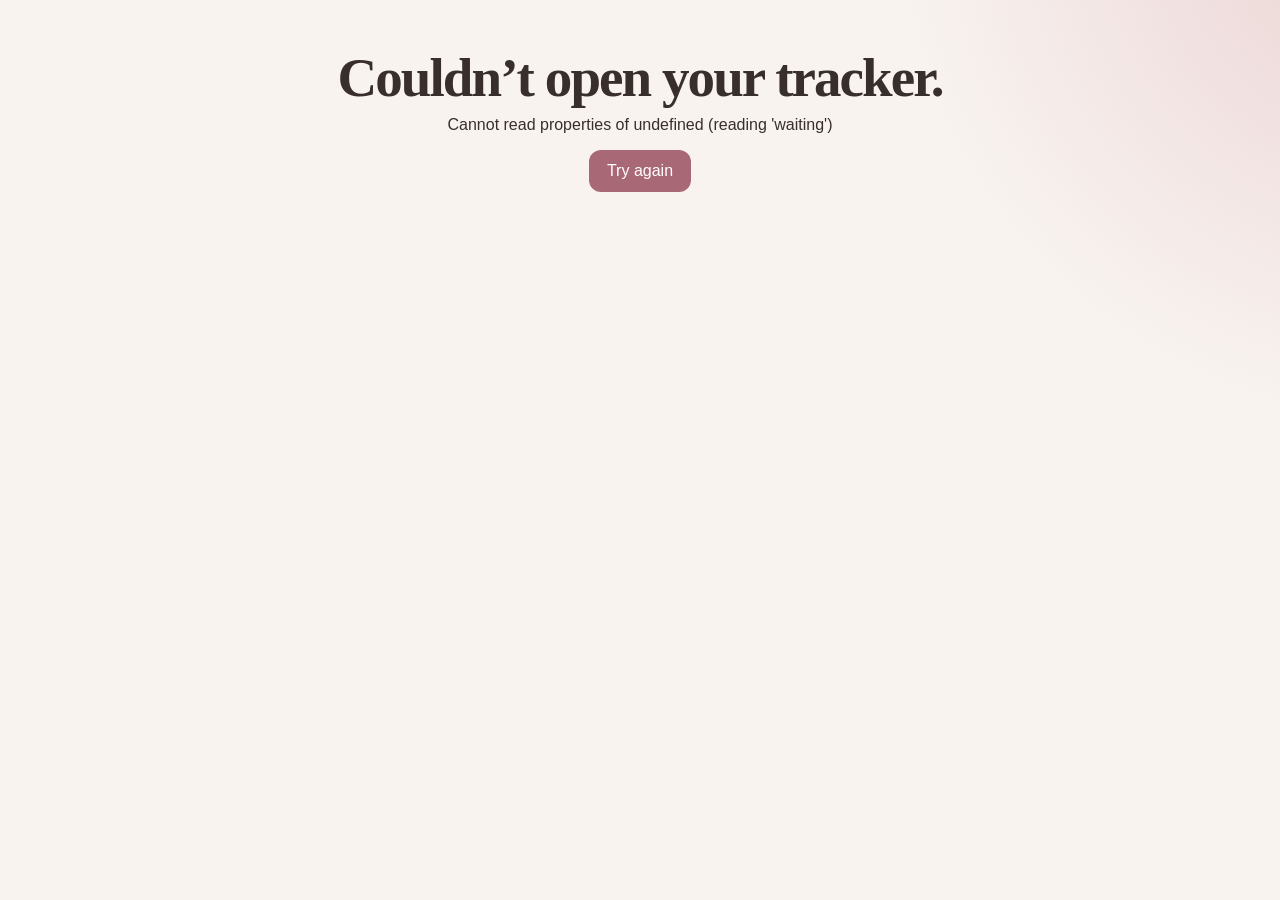
<file: index.html>
<!doctype html><html lang="en"><head><meta charset="utf-8"><meta name="viewport" content="width=device-width,initial-scale=1,viewport-fit=cover"><meta name="theme-color" content="#f8f1ed"><meta name="description" content="A private, device-local progress tracker."><meta property="og:title" content="Personal Progress"><meta property="og:description" content="A calmer way to track the trend."><meta property="og:type" content="website"><meta property="og:url" content="https://sandboxlocal.github.io/fat-loss-tracker/"><meta property="og:image" content="https://sandboxlocal.github.io/fat-loss-tracker/og.png"><meta name="twitter:card" content="summary_large_image"><meta name="twitter:title" content="Personal Progress"><meta name="twitter:description" content="A calmer way to track the trend."><meta name="twitter:image" content="https://sandboxlocal.github.io/fat-loss-tracker/og.png"><meta name="apple-mobile-web-app-capable" content="yes"><meta name="apple-mobile-web-app-status-bar-style" content="default"><meta name="apple-mobile-web-app-title" content="Progress"><link rel="manifest" href="./manifest.webmanifest"><link rel="icon" href="./icons/icon.svg"><link rel="apple-touch-icon" href="./icons/icon.svg"><link rel="stylesheet" href="./styles.css"><link rel="stylesheet" href="./fixes.css"><title>Personal Progress</title></head><body><div id="app" aria-live="polite"></div><div id="toast" class="toast" role="status"></div><script src="./lib.js"></script><script src="./db.js"></script><script src="./app.js" defer></script><script src="./fixes.js" defer></script></body></html>
</file>
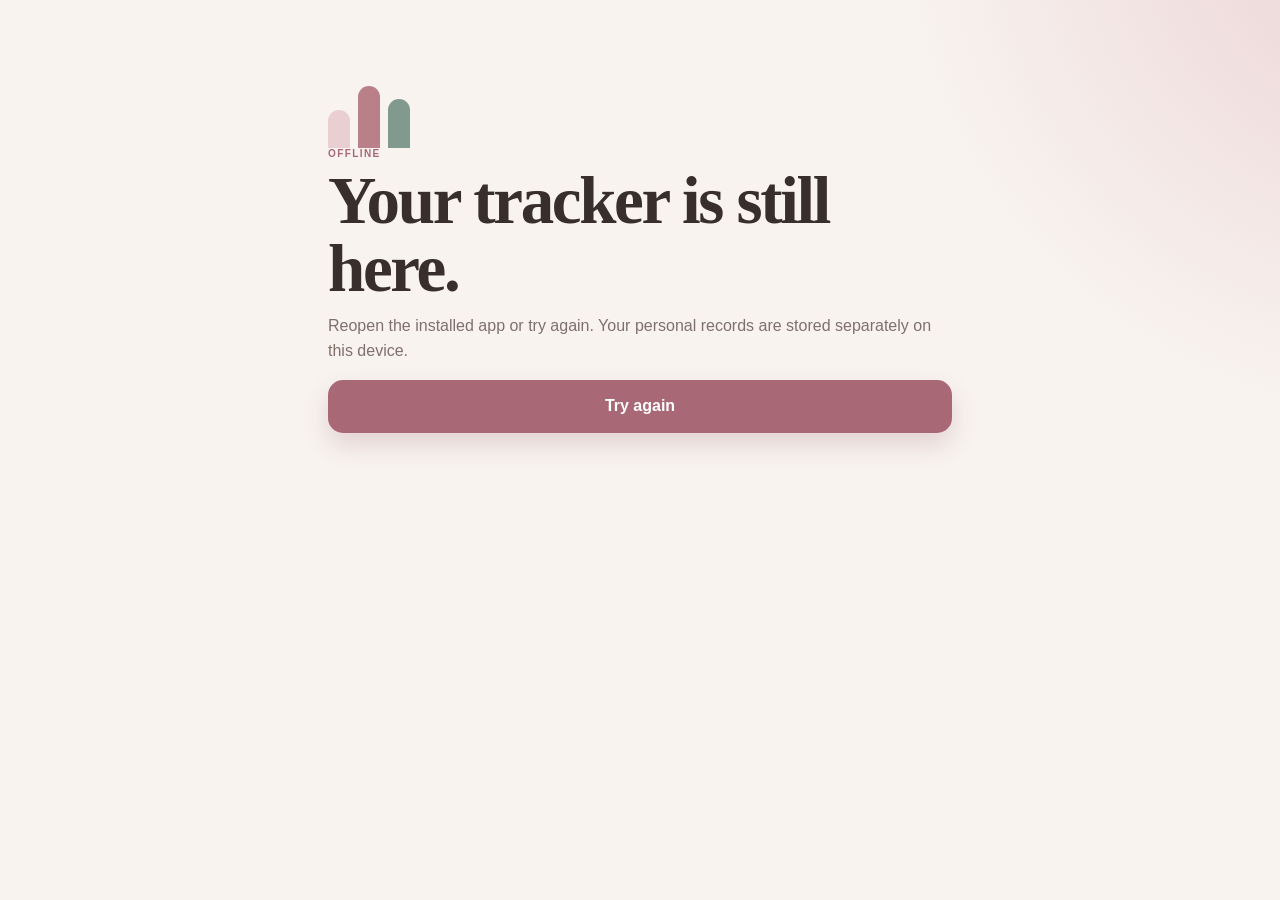
<file: offline.html>
<!doctype html><html lang="en"><head><meta charset="utf-8"><meta name="viewport" content="width=device-width,initial-scale=1"><meta name="theme-color" content="#f8f1ed"><link rel="stylesheet" href="./styles.css"><title>Offline · Personal Progress</title></head><body><main class="onboarding"><div class="onboarding-art"><i></i><i></i><i></i></div><p class="eyebrow">Offline</p><h1>Your tracker is still here.</h1><p class="lede">Reopen the installed app or try again. Your personal records are stored separately on this device.</p><a class="primary" style="display:grid;place-items:center;text-decoration:none" href="./">Try again</a></main></body></html>
</file>
<file: styles.css>
:root{font-family:"Avenir Next",Avenir,-apple-system,BlinkMacSystemFont,"Segoe UI",sans-serif;color:#382f2d;background:#f8f3ef;font-synthesis:none;--cream:#f8f3ef;--paper:#fffdfa;--rose:#a96875;--blush:#e9cfd0;--mauve:#8d7185;--sage:#718f84;--taupe:#887671;--ink:#382f2d;--muted:#7f706c;--line:#e9ded9;--shadow:0 16px 45px rgba(84,57,53,.08);color-scheme:light}*{box-sizing:border-box}body{margin:0;min-height:100dvh;background:radial-gradient(circle at 110% -10%,#ead1d2 0,transparent 32rem),var(--cream);-webkit-tap-highlight-color:transparent}button,input,textarea,select{font:inherit}button{cursor:pointer}button:focus-visible,input:focus-visible,textarea:focus-visible,select:focus-visible{outline:3px solid rgba(169,104,117,.3);outline-offset:2px}.app-shell{min-height:100dvh;padding-bottom:calc(88px + env(safe-area-inset-bottom))}.app-header{height:58px;padding:max(10px,env(safe-area-inset-top)) 20px 8px;display:flex;align-items:flex-end;justify-content:space-between}.app-header>div{display:flex;align-items:center;gap:9px;font-size:13px;font-weight:700;letter-spacing:.02em}.app-header i{width:14px;height:14px;border-radius:50% 50% 50% 4px;background:var(--rose);transform:rotate(-25deg)}.app-header button{border:0;background:#fff6f4;color:#8d5260;border-radius:999px;padding:7px 10px;font-size:11px;font-weight:800}.content{width:min(100%,720px);margin:auto;padding:18px 16px 30px}.eyebrow{text-transform:uppercase;letter-spacing:.14em;font-size:10px;font-weight:800;color:var(--rose);margin:0 0 7px}h1,h2,p{margin-top:0}h1{font-family:Iowan Old Style,Palatino,"Times New Roman",serif;font-size:clamp(35px,10vw,55px);line-height:1.02;letter-spacing:-.035em;margin-bottom:10px;font-weight:600}h2{font-size:20px;line-height:1.2;margin-bottom:8px}.page-head,.today-head{margin:10px 4px 24px}.page-head>p:last-child,.today-head>div>p:last-child{color:var(--muted);line-height:1.55;font-size:14px}.bottom-nav{position:fixed;z-index:20;left:0;right:0;bottom:0;height:calc(68px + env(safe-area-inset-bottom));padding:4px max(10px,env(safe-area-inset-right)) env(safe-area-inset-bottom) max(10px,env(safe-area-inset-left));display:grid;grid-template-columns:repeat(4,1fr);background:rgba(255,253,250,.96);border-top:1px solid rgba(208,190,184,.72);box-shadow:0 -12px 35px rgba(76,49,47,.06);backdrop-filter:blur(18px)}.bottom-nav button{border:0;background:transparent;color:#8b7c78;min-height:58px;font-size:10px;font-weight:700;display:grid;place-items:center;align-content:center;gap:4px}.bottom-nav button.active{color:var(--rose)}.ico{width:20px;height:20px;display:block;border:2px solid currentColor;border-radius:7px;position:relative}.ico.progress{border-radius:50%;border-left-color:transparent;transform:rotate(20deg)}.ico.checkin:before,.ico.checkin:after{content:"";position:absolute;background:currentColor}.ico.checkin:before{width:2px;height:10px;left:7px;top:3px}.ico.checkin:after{width:10px;height:2px;left:3px;top:7px}.ico.plan{border-radius:3px;height:19px}.ico.plan:before{content:"";position:absolute;left:4px;right:4px;top:4px;height:2px;background:currentColor;box-shadow:0 5px 0 currentColor}.today-head{display:flex;justify-content:space-between;align-items:flex-start;gap:12px}.today-head h1{font-size:34px}.date-nav{display:flex;align-items:center;background:rgba(255,255,255,.66);border:1px solid var(--line);border-radius:999px;flex:0 0 auto}.date-nav button{border:0;background:none;min-width:38px;height:38px;color:var(--rose);font-size:14px}.date-nav button:first-child,.date-nav button:last-child{font-size:23px}.date-nav button:disabled{opacity:.25}.due-banner{width:100%;border:1px solid #e8d8ce;background:#fff9f4;border-radius:17px;padding:14px 16px;margin-bottom:14px;display:flex;justify-content:space-between;align-items:center;color:var(--ink);text-align:left}.due-banner span{display:grid;gap:3px}.due-banner small{color:var(--muted)}.due-banner>b{font-size:25px;color:var(--rose)}.metrics{display:grid;gap:9px}.metric{background:var(--paper);border:1px solid rgba(222,207,201,.76);border-radius:17px;padding:14px 15px;box-shadow:0 8px 25px rgba(87,58,53,.04)}.metric>div:first-child{display:flex;align-items:baseline;justify-content:space-between;gap:12px}.metric span{font-size:13px;font-weight:700}.metric strong{font-size:18px}.metric strong small{color:var(--muted);font-size:11px;font-weight:600}.track,.budget-bar{height:7px;background:#f0e9e5;border-radius:999px;overflow:hidden;margin-top:11px}.track i,.budget-bar i{display:block;height:100%;border-radius:inherit;background:var(--rose);transition:width .35s ease}.metric.mauve i{background:var(--mauve)}.metric.sage i{background:var(--sage)}.weekly{margin:12px 0;background:#493c3a;color:#fff9f5;border-radius:23px;padding:19px;box-shadow:0 18px 35px rgba(72,49,47,.16)}.weekly header,.weekly footer{display:flex;justify-content:space-between;gap:15px;align-items:flex-start}.weekly .eyebrow{color:#ecc8ca}.weekly h2{font-size:27px}.weekly h2 small{display:block;font-size:11px;color:#d8c9c4;margin-top:4px;font-weight:500}.weekly header>span{font-size:11px;color:#d7c7c1}.weekly .budget-bar{background:rgba(255,255,255,.14);margin:14px 0}.weekly .budget-bar i{background:#e9bfc3}.weekly footer{font-size:10px;color:#d8cbc6}.weekly footer span{display:grid;gap:3px;max-width:48%}.weekly footer span:last-child{text-align:right}.weekly footer strong{font-size:13px;color:white}.form-card,.chart-card,.arm-card,.setup-card,.plan-form>section,.data-card{background:var(--paper);border:1px solid var(--line);border-radius:23px;padding:20px;margin:12px 0;box-shadow:var(--shadow)}.card-head{display:flex;justify-content:space-between;align-items:flex-start}.saved{font-size:10px;font-weight:800;color:var(--sage);background:#edf4f0;border-radius:999px;padding:7px 10px}.two{display:grid;grid-template-columns:1fr 1fr;gap:12px}label{display:grid;gap:7px;color:#5c4d49;font-size:12px;font-weight:700;margin:12px 0}label small{font-weight:600;color:var(--muted)}input,textarea,select{width:100%;border:1px solid #dfd2cd;background:#fffaf7;color:var(--ink);border-radius:13px;padding:13px 12px;min-height:48px;font-size:16px}textarea{resize:vertical;line-height:1.45}fieldset{border:0;padding:0;margin:14px 0;display:grid;grid-template-columns:1fr 1fr;gap:8px}legend{font-size:12px;font-weight:700;color:#5c4d49;margin-bottom:8px}fieldset label{margin:0}fieldset input{position:absolute;opacity:0;width:1px}fieldset span{height:45px;border:1px solid var(--line);border-radius:12px;display:grid;place-items:center;background:#fffaf7}fieldset input:checked+span{background:#f1dedf;border-color:#c9959d;color:#744854}.primary{width:100%;border:0;border-radius:15px;background:var(--rose);color:white;min-height:53px;font-weight:800;box-shadow:0 12px 24px rgba(147,86,99,.2)}.overview{display:grid;grid-template-columns:1fr auto;gap:14px;align-items:center;background:#4b3d3b;color:white;padding:21px;border-radius:24px;margin-bottom:12px}.overview>div:first-child{display:grid;gap:5px}.overview span{font-size:11px;color:#d9c9c4}.overview strong{font-size:30px}.overview strong small{font-size:12px}.overview p{font-size:11px;color:#ddcfca;margin:0}.ring{--v:0;width:91px;aspect-ratio:1;border-radius:50%;background:conic-gradient(#e8b7bd calc(var(--v)*1%),rgba(255,255,255,.12) 0);display:grid;place-content:center;text-align:center;position:relative}.ring:before{content:"";position:absolute;inset:8px;border-radius:50%;background:#4b3d3b}.ring>*{position:relative}.ring b{font-size:17px}.ring span{display:block;font-size:8px;margin-top:2px}.chart-card canvas,.arm-card canvas{width:100%;height:220px;margin-top:8px}.section-title{margin:28px 4px 12px}.week{background:var(--paper);border:1px solid var(--line);border-radius:20px;padding:17px;margin:9px 0}.week header{display:flex;justify-content:space-between;gap:12px}.week header>div{display:grid;gap:5px}.week header span{font-size:10px;color:var(--rose);font-weight:800;text-transform:uppercase;letter-spacing:.08em}.week header>b{text-align:right;font-size:19px}.week header small{display:block;font-size:9px;color:var(--muted)}.summary-grid{display:grid;grid-template-columns:repeat(3,1fr);gap:14px 8px;padding:16px 0;border-bottom:1px solid var(--line)}.summary-grid span{display:grid;gap:4px}.summary-grid small{font-size:9px;color:var(--muted)}.summary-grid strong{font-size:12px}.week>p{font-size:10px;color:var(--muted);margin:11px 0 0}.empty{text-align:center;padding:40px 20px;color:var(--muted)}.empty strong{color:var(--ink)}.empty p{font-size:12px;margin:7px 0}.reached,.explainer{background:#f2e1dc;border:1px solid #e7cfc8;border-radius:20px;padding:18px;margin-bottom:12px}.reached p,.explainer p{font-size:12px;line-height:1.55;margin:0;color:#705c56}.due-card,.next{background:#eef3ef;border:1px solid #d7e4dc;border-radius:18px;padding:15px;margin:0 0 12px;display:flex;gap:12px;align-items:center}.due-card i{width:10px;height:10px;background:var(--sage);border-radius:50%}.due-card p{font-size:11px;color:var(--muted);margin:4px 0}.next{justify-content:space-between}.next span{font-size:11px;color:var(--muted)}.arm-grid{display:grid;grid-template-columns:1fr 1fr;gap:10px}.arm-grid article{background:#f9f0ec;border-radius:16px;padding:15px}.arm-grid span,.arm-grid p{font-size:10px;color:var(--muted)}.arm-grid strong{display:block;font-size:21px;margin:5px 0}.arm-grid p{margin:0}.check-row{display:flex;justify-content:space-between;gap:10px;border-bottom:1px solid var(--line);padding:14px 4px}.check-row>div{display:grid;gap:5px}.check-row>div:last-child{display:flex;align-items:center;gap:8px}.check-row span{font-size:10px;color:var(--muted)}.check-row button{border:0;background:#f5e9e5;border-radius:50%;width:28px;height:28px;color:#8c5b64}.plan-form>section h2{font-size:17px}.data-card p{font-size:12px;color:var(--muted);line-height:1.55}.data-card>div:last-child{display:grid;gap:8px}.data-card button,.data-card>div:last-child label{border:1px solid var(--line);background:#fffaf7;border-radius:13px;min-height:46px;display:grid;place-items:center;color:var(--ink);font-size:12px;font-weight:800;margin:0}.data-card input{position:absolute;opacity:0;width:1px}.data-card .danger{color:#934e5c;background:#fff4f3}.onboarding{width:min(100%,660px);margin:auto;padding:max(38px,env(safe-area-inset-top)) 18px 50px}.onboarding h1{font-size:clamp(43px,13vw,67px)}.lede{color:var(--muted);line-height:1.6}.onboarding-art{height:78px;display:flex;align-items:end;gap:8px}.onboarding-art i{display:block;width:22px;border-radius:999px 999px 8px 8px;background:var(--blush)}.onboarding-art i:nth-child(1){height:38px}.onboarding-art i:nth-child(2){height:62px;background:#b98089}.onboarding-art i:nth-child(3){height:49px;background:#81998f}.setup-card header{display:flex;gap:13px;align-items:flex-start}.setup-card header b{width:30px;height:30px;border-radius:50%;background:#f2dfdf;color:var(--rose);display:grid;place-items:center;font-size:10px}.setup-card header p{font-size:11px;color:var(--muted)}.privacy{text-align:center;color:var(--muted);font-size:10px;margin-top:14px}.toast{position:fixed;z-index:40;left:50%;bottom:calc(82px + env(safe-area-inset-bottom));transform:translate(-50%,20px);opacity:0;background:#443835;color:white;border-radius:999px;padding:11px 16px;font-size:12px;font-weight:700;transition:.2s;pointer-events:none;white-space:nowrap}.toast.show{opacity:1;transform:translate(-50%,0)}.fatal{padding:50px 20px;text-align:center}.fatal button{padding:12px 18px;border:0;border-radius:12px;background:var(--rose);color:white}@media(min-width:640px){.content{padding-top:30px}.metrics{grid-template-columns:repeat(3,1fr)}.today-head h1{font-size:44px}.onboarding{padding-top:70px}}@media(prefers-reduced-motion:reduce){*{scroll-behavior:auto!important;transition:none!important}}
</file>
<file: fixes.css>
.two{grid-template-columns:minmax(0,1fr) minmax(0,1fr)}
.two>*,form,section,header>div,label{min-width:0}
input,textarea,select{display:block;max-width:100%;min-width:0}
input[type="date"]{-webkit-appearance:none;appearance:none;line-height:1.2}
.next>div{display:grid;gap:3px}
.next strong{font-size:17px}
</file>
